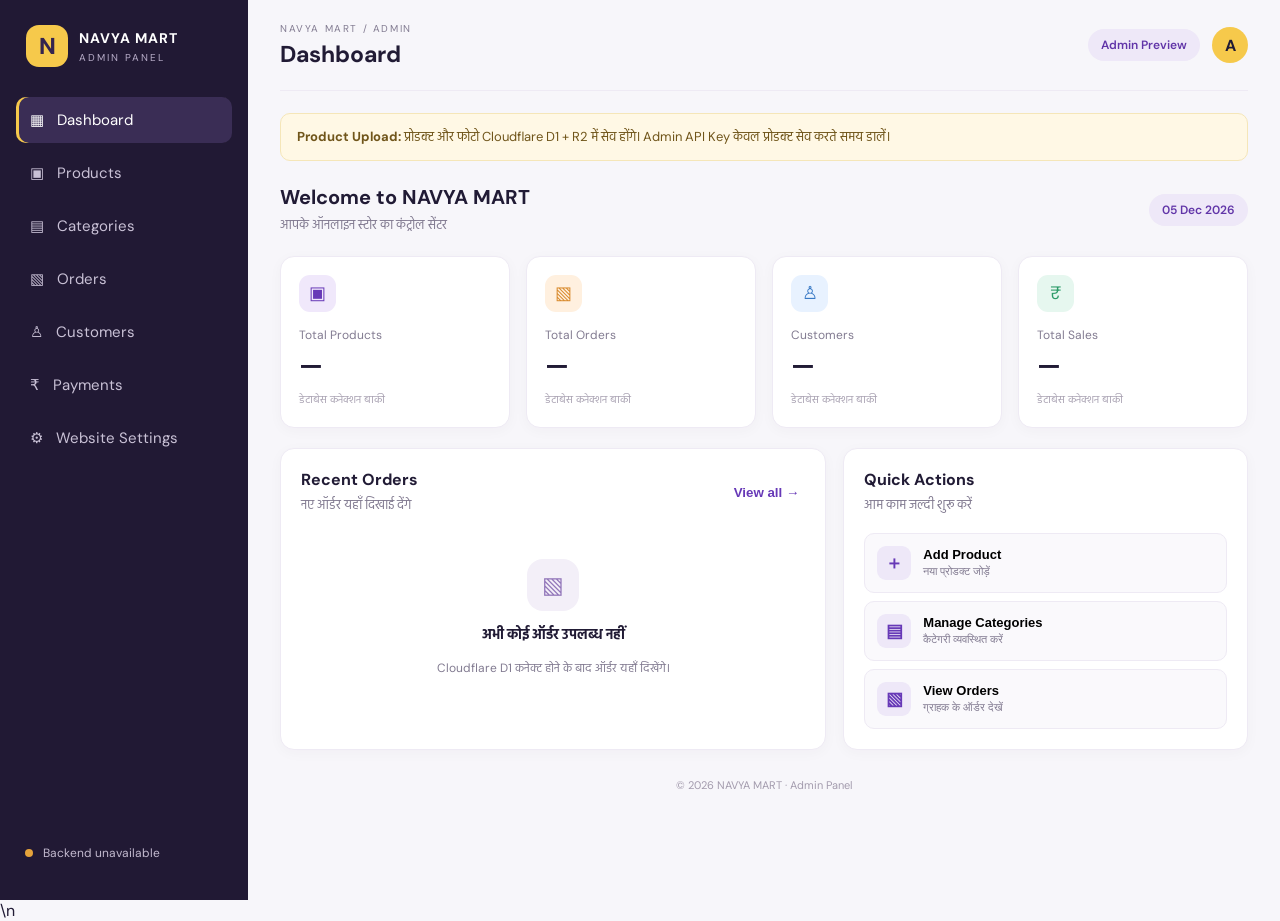
<file: admin/index.html>
<!doctype html>
<html lang="en">
<head>
  <meta charset="utf-8">
  <meta name="viewport" content="width=device-width, initial-scale=1">
  <title>NAVYA MART | Admin</title>
  <link rel="stylesheet" href="assets/css/admin.css">
</head>
<body>
  <div class="app-shell">
    <aside class="sidebar" id="sidebar">
      <div class="brand"><div class="brand-mark">N</div><div><strong>NAVYA MART</strong><small>ADMIN PANEL</small></div></div>
      <nav class="nav">
        <button class="nav-link active" data-page="dashboard">▦ <span>Dashboard</span></button>
        <button class="nav-link" data-page="products">▣ <span>Products</span></button>
        <button class="nav-link" data-page="categories">▤ <span>Categories</span></button>
        <button class="nav-link" data-page="orders">▧ <span>Orders</span></button>
        <button class="nav-link" data-page="customers">♙ <span>Customers</span></button>
        <button class="nav-link" data-page="payments">₹ <span>Payments</span></button>
        <button class="nav-link" data-page="settings">⚙ <span>Website Settings</span></button>
      </nav>
      <div class="sidebar-bottom" id="backendStatus"><span class="status-dot"></span> Checking backend...</div>
    </aside>

    <main class="main">
      <header class="topbar">
        <button class="menu-btn" id="menuBtn" aria-label="Open menu">☰</button>
        <div><div class="eyebrow">NAVYA MART / ADMIN</div><h1 id="pageTitle">Dashboard</h1></div>
        <div class="top-actions"><span class="admin-chip">Admin Preview</span><div class="avatar">A</div></div>
      </header>

      <section class="notice"><strong>Product Upload:</strong> प्रोडक्ट और फोटो Cloudflare D1 + R2 में सेव होंगे। Admin API Key केवल प्रोडक्ट सेव करते समय डालें।</section>

      <section class="page active" id="page-dashboard">
        <div class="welcome"><div><h2>Welcome to NAVYA MART</h2><p>आपके ऑनलाइन स्टोर का कंट्रोल सेंटर</p></div><span class="date-pill" id="todayDate"></span></div>
        <div class="stats-grid">
          <article class="stat-card"><span class="stat-icon purple">▣</span><div class="stat-label">Total Products</div><strong>—</strong><small>डेटाबेस कनेक्शन बाकी</small></article>
          <article class="stat-card"><span class="stat-icon orange">▧</span><div class="stat-label">Total Orders</div><strong>—</strong><small>डेटाबेस कनेक्शन बाकी</small></article>
          <article class="stat-card"><span class="stat-icon blue">♙</span><div class="stat-label">Customers</div><strong>—</strong><small>डेटाबेस कनेक्शन बाकी</small></article>
          <article class="stat-card"><span class="stat-icon green">₹</span><div class="stat-label">Total Sales</div><strong>—</strong><small>डेटाबेस कनेक्शन बाकी</small></article>
        </div>
        <div class="content-grid">
          <article class="panel"><div class="panel-head"><div><h3>Recent Orders</h3><p>नए ऑर्डर यहाँ दिखाई देंगे</p></div><button class="text-btn" data-go="orders">View all →</button></div><div class="empty-state"><div class="empty-icon">▧</div><strong>अभी कोई ऑर्डर उपलब्ध नहीं</strong><p>Cloudflare D1 कनेक्ट होने के बाद ऑर्डर यहाँ दिखेंगे।</p></div></article>
          <article class="panel"><div class="panel-head"><div><h3>Quick Actions</h3><p>आम काम जल्दी शुरू करें</p></div></div><div class="quick-actions"><button data-go="products"><b>＋</b><span><strong>Add Product</strong><small>नया प्रोडक्ट जोड़ें</small></span></button><button data-go="categories"><b>▤</b><span><strong>Manage Categories</strong><small>कैटेगरी व्यवस्थित करें</small></span></button><button data-go="orders"><b>▧</b><span><strong>View Orders</strong><small>ग्राहक के ऑर्डर देखें</small></span></button></div></article>
        </div>
      </section>

      <section class="page" id="page-products">
        <div class="section-head"><div><h2>Products</h2><p>स्टोर के प्रोडक्ट और उनकी कीमतें मैनेज करें।</p></div><button class="primary-btn" id="addProductBtn">＋ Add Product</button></div>
        <div class="toolbar"><input id="productSearch" placeholder="Search product name or SKU..."><select id="productFilter"><option value="all">All products</option><option value="active">Active</option><option value="inactive">Inactive</option></select></div>
        <div class="panel table-wrap"><table><thead><tr><th>Product</th><th>SKU</th><th>Selling Price</th><th>Purchase Cost</th><th>Stock</th><th>Status</th><th>Action</th></tr></thead><tbody id="productRows"><tr><td colspan="7" class="table-empty">अभी कोई प्रोडक्ट सेव नहीं है। Backend कनेक्शन के बाद यहाँ प्रोडक्ट आएँगे।</td></tr></tbody></table></div>
        <p class="helper">Purchase Cost केवल Admin के लिए है। इसे ग्राहक वाली वेबसाइट/API में कभी न भेजें।</p>
      </section>

      <section class="page" id="page-categories">
        <div class="section-head"><div><h2>Categories</h2><p>जैसे Women, Men, Kids, Home और Beauty।</p></div><button class="primary-btn" id="addCategoryBtn">＋ Add Category</button></div>
        <div class="panel table-wrap"><table><thead><tr><th>Category Name</th><th>Slug</th><th>Status</th><th>Action</th></tr></thead><tbody id="categoryRows"><tr><td colspan="4" class="table-empty">अभी कोई कैटेगरी उपलब्ध नहीं है।</td></tr></tbody></table></div>
      </section>

      <section class="page" id="page-orders">
        <div class="section-head"><div><h2>Orders</h2><p>COD ऑर्डर, ग्राहक की जानकारी और भुगतान संग्रह की स्थिति।</p></div><button class="secondary-btn" id="exportOrdersBtn">↓ Export CSV</button></div>
        <div class="cod-note"><strong>COD workflow:</strong> ग्राहक से डिलीवरी के समय भुगतान लिया जाएगा। डिलीवरी और राशि प्राप्त होने की पुष्टि के बाद Payment Status को <b>Collected</b> करें।</div>
        <div class="toolbar"><input id="orderSearch" placeholder="Search order number, customer or mobile..."><select id="orderStatusFilter"><option value="all">All order statuses</option><option>New</option><option>Confirmed</option><option>Shipped</option><option>Delivered</option><option>Cancelled</option><option>Returned</option></select><select id="paymentStatusFilter"><option value="all">All payment statuses</option><option>Pending</option><option>Collected</option></select></div>
        <div class="panel table-wrap"><table><thead><tr><th>Order No.</th><th>Customer</th><th>Mobile</th><th>Order Amount</th><th>Payment</th><th>Payment Status</th><th>Order Status</th><th>Details</th></tr></thead><tbody id="orderRows"><tr><td colspan="8" class="table-empty">अभी कोई ऑर्डर उपलब्ध नहीं है। ग्राहक का ऑर्डर आने पर उसकी जानकारी यहाँ दिखाई देगी।</td></tr></tbody></table></div>
        <div class="panel order-help"><h3>Order Details में ये Copy विकल्प रहेंगे</h3><div class="copy-preview"><span>Customer Name</span><span>Mobile Number</span><span>PIN Code</span><span>Full Address</span><span>Complete Order</span><span>COD Amount</span></div><p class="helper">ये बटन वास्तविक ऑर्डर डेटा आने पर काम करेंगे। अभी Cloudflare Worker और D1 API कनेक्ट नहीं हैं, इसलिए कोई नकली ग्राहक या ऑर्डर डेटा नहीं दिखाया जा रहा है।</p></div>
      </section>

      <section class="page" id="page-customers">
        <div class="section-head"><div><h2>Customers</h2><p>ग्राहकों की संपर्क जानकारी।</p></div></div>
        <div class="toolbar"><input id="customerSearch" placeholder="Search customer name or mobile..."></div>
        <div class="panel table-wrap"><table><thead><tr><th>Name</th><th>Mobile</th><th>Orders</th><th>Joined</th></tr></thead><tbody id="customerRows"><tr><td colspan="4" class="table-empty">अभी कोई ग्राहक उपलब्ध नहीं है।</td></tr></tbody></table></div>
      </section>

      <section class="page" id="page-payments">
        <div class="section-head"><div><h2>Payments</h2><p>भुगतान की स्थिति और ट्रांजैक्शन रिकॉर्ड।</p></div></div>
        <div class="panel table-wrap"><table><thead><tr><th>Transaction ID</th><th>Order</th><th>Method</th><th>Amount</th><th>Status</th><th>Date</th></tr></thead><tbody id="paymentRows"><tr><td colspan="6" class="table-empty">अभी कोई पेमेंट रिकॉर्ड उपलब्ध नहीं है।</td></tr></tbody></table></div>
      </section>

      <section class="page" id="page-settings">
        <div class="section-head"><div><h2>Website Settings</h2><p>स्टोर की बुनियादी जानकारी और संपर्क विवरण।</p></div><button class="primary-btn" id="saveSettingsBtn">Save Settings</button></div>
        <div class="panel settings-form">
          <label>Store Name<input id="storeName" value="NAVYA MART"></label>
          <label>Contact Mobile<input id="storeMobile" placeholder="Store contact number"></label>
          <label>Support Email<input id="storeEmail" type="email" placeholder="Support email"></label>
          <label>Store Tagline<input id="storeTagline" value="Shopping made simple"></label>
          <p class="helper">अभी ये सेटिंग केवल इस ब्राउज़र के preview में रहती हैं। D1 API कनेक्शन के बाद स्थायी रूप से सेव होंगी।</p>
        </div>
      </section>
      <footer>© <span id="year"></span> NAVYA MART · Admin Panel</footer>
    </main>
  </div>

  <dialog id="orderDetailsDialog"><div class="dialog-card order-detail-card"><button class="dialog-close" id="closeOrderDetails" aria-label="Close">×</button><h3>Order Details</h3><p class="helper">यहाँ वास्तविक ग्राहक और COD जानकारी API कनेक्शन के बाद दिखाई देगी।</p><div id="orderDetailsBody"></div><div class="dialog-actions"><button class="secondary-btn" id="closeOrderDetailsBottom">Close</button></div></div></dialog>\n  <dialog id="simpleDialog"><form method="dialog" class="dialog-card"><button class="dialog-close" aria-label="Close">×</button><h3 id="dialogTitle">Add</h3><div id="dialogBody"></div><div class="dialog-actions"><button type="button" class="secondary-btn" id="productCancel">Cancel</button><button type="button" class="primary-btn" id="dialogSave">Save Product</button></div></form></dialog>
  <div class="toast" id="toast" role="status"></div>
  <script src="assets/js/admin.js"></script>
  <script src="assets/js/dashboard.js"></script>
  <script src="assets/js/products.js"></script>
  <script src="assets/js/orders.js"></script>
  <script src="assets/js/customers.js"></script>
</body>
</html>
</file>
<file: admin/assets/css/admin.css>
@import url('https://fonts.googleapis.com/css2?family=DM+Sans:wght@400;500;600;700&family=Hind:wght@400;500;600;700&display=swap');
:root{--ink:#211b35;--muted:#827b91;--purple:#6739b7;--purple2:#7b4bd0;--line:#eeeaf4;--bg:#f7f6fa;--white:#fff}
*{box-sizing:border-box}body{margin:0;background:var(--bg);color:var(--ink);font-family:'DM Sans','Hind',sans-serif}.app-shell{min-height:100vh}.sidebar{width:248px;background:#211934;color:#fff;position:fixed;inset:0 auto 0 0;padding:25px 16px;display:flex;flex-direction:column;z-index:5}.brand{display:flex;align-items:center;gap:11px;padding:0 10px 30px}.brand-mark{width:42px;height:42px;border-radius:13px;background:#f6c94b;color:#34244f;display:grid;place-items:center;font-size:23px;font-weight:800}.brand strong{display:block;letter-spacing:1px;font-size:14px}.brand small{display:block;color:#b8adc9;font-size:10px;letter-spacing:2px;margin-top:4px}.nav{display:grid;gap:7px}.nav-link{border:0;background:transparent;color:#c9c1d6;text-align:left;padding:13px 14px;border-radius:10px;font-size:15px;display:flex;align-items:center;gap:13px;cursor:pointer}.nav-link span{font-family:'DM Sans','Hind',sans-serif}.nav-link:hover,.nav-link.active{background:#3a2d55;color:#fff}.nav-link.active{box-shadow:inset 3px 0 #f6c94b}.sidebar-bottom{margin-top:auto;color:#c3bacf;font-size:12px;padding:14px 9px}.status-dot{display:inline-block;width:8px;height:8px;background:#f4b84a;border-radius:50%;margin-right:7px}.main{margin-left:248px;padding:0 32px;max-width:1700px}.topbar{height:91px;display:flex;align-items:center;gap:16px;border-bottom:1px solid var(--line);margin-bottom:22px}.eyebrow{font-size:10px;color:var(--muted);letter-spacing:1.6px}.topbar h1{font-size:23px;margin:4px 0 0}.top-actions{margin-left:auto;display:flex;align-items:center;gap:12px}.admin-chip,.date-pill{background:#eee8f8;color:#6135a8;border-radius:20px;padding:8px 13px;font-size:12px;font-weight:600}.avatar{width:36px;height:36px;border-radius:50%;background:#f6c94b;display:grid;place-items:center;font-weight:700}.menu-btn{display:none;border:0;background:white;border-radius:9px;padding:9px 12px;font-size:18px}.notice{padding:13px 16px;background:#fff8e5;border:1px solid #f5e6b8;color:#70551a;border-radius:10px;font-size:13px;margin-bottom:23px;line-height:1.5}.page{display:none}.page.active{display:block}.welcome{display:flex;align-items:center;justify-content:space-between;margin:8px 0 20px}.welcome h2{font-size:20px;margin:0 0 5px}.welcome p,.section-head p,.panel-head p{margin:0;color:var(--muted);font-size:13px}.stats-grid{display:grid;grid-template-columns:repeat(4,minmax(0,1fr));gap:16px;margin-bottom:20px}.stat-card,.panel{background:#fff;border:1px solid var(--line);border-radius:14px;box-shadow:0 3px 14px #30204b08}.stat-card{padding:18px}.stat-icon{width:37px;height:37px;border-radius:11px;display:grid;place-items:center;font-size:18px;margin-bottom:15px}.purple{background:#f0e8fb;color:#6739b7}.orange{background:#fff0df;color:#d8892b}.blue{background:#e8f2ff;color:#3879c5}.green{background:#e6f7ef;color:#2c9b68}.stat-label{font-size:12px;color:var(--muted)}.stat-card strong{display:block;font-size:26px;margin:5px 0}.stat-card small{font-size:11px;color:#aaa3b3}.content-grid{display:grid;grid-template-columns:1.35fr 1fr;gap:17px}.panel{padding:20px}.panel-head,.section-head{display:flex;align-items:center;justify-content:space-between;gap:14px}.panel-head h3{font-size:16px;margin:0 0 5px}.text-btn{border:0;background:none;color:var(--purple);font-weight:700;cursor:pointer}.empty-state{text-align:center;padding:43px 10px 32px;color:var(--muted)}.empty-icon{width:52px;height:52px;margin:0 auto 13px;border-radius:16px;background:#f3eff8;color:#9276b9;display:grid;place-items:center;font-size:23px}.empty-state strong{display:block;color:var(--ink);font-size:14px}.empty-state p{font-size:12px}.quick-actions{display:grid;gap:8px;margin-top:17px}.quick-actions button{display:flex;align-items:center;gap:12px;text-align:left;background:#faf9fc;border:1px solid var(--line);border-radius:10px;padding:12px;cursor:pointer}.quick-actions button>b{width:34px;height:34px;border-radius:9px;background:#eee8f8;color:var(--purple);display:grid;place-items:center;font-size:18px}.quick-actions strong,.quick-actions small{display:block}.quick-actions strong{font-size:13px}.quick-actions small{font-size:11px;color:var(--muted);margin-top:3px}.section-head{margin:8px 0 19px}.section-head h2{font-size:20px;margin:0 0 5px}.primary-btn,.secondary-btn{border:0;border-radius:9px;padding:11px 15px;font-weight:700;font-size:13px;cursor:pointer}.primary-btn{background:var(--purple);color:#fff}.primary-btn:hover{background:var(--purple2)}.secondary-btn{background:#f0edf5;color:#55476b}.toolbar{display:flex;gap:10px;margin-bottom:14px}.toolbar input,.toolbar select,.settings-form input,.dialog-card input,.dialog-card select,.dialog-card textarea{border:1px solid #e5e0ec;border-radius:9px;padding:11px 12px;font:inherit;font-size:13px;background:#fff;outline:none}.toolbar input{flex:1;max-width:420px}.toolbar select{min-width:155px}.table-wrap{padding:0;overflow:auto}table{width:100%;border-collapse:collapse;min-width:680px}th,td{text-align:left;padding:14px 16px;border-bottom:1px solid var(--line);font-size:12px}th{color:var(--muted);font-weight:600;background:#fcfbfd}td{color:#514a60}.table-empty{text-align:center;padding:34px;color:var(--muted)}.helper{font-size:12px;color:var(--muted);line-height:1.6}.settings-form{display:grid;grid-template-columns:1fr 1fr;gap:18px;max-width:800px}.settings-form label,.dialog-card label{display:grid;gap:7px;font-size:12px;font-weight:700;color:#5d536d}.settings-form input{width:100%;font-weight:400}.settings-form .helper{grid-column:1/-1}footer{text-align:center;padding:28px 0;color:#a39bad;font-size:11px}.dialog-card{border:0;border-radius:16px;padding:25px;width:min(460px,calc(100vw - 30px));box-shadow:0 20px 70px #160b2a30}.dialog-card h3{margin:0 0 20px}.dialog-card label{margin:12px 0}.dialog-card input,.dialog-card select,.dialog-card textarea{width:100%;margin-top:2px}.dialog-close{float:right;border:0;background:#f2eff6;border-radius:50%;width:28px;height:28px;font-size:18px;cursor:pointer}.dialog-actions{display:flex;justify-content:flex-end;gap:9px;margin-top:22px}.toast{position:fixed;bottom:22px;right:22px;background:#251b39;color:#fff;padding:12px 17px;border-radius:10px;font-size:13px;opacity:0;transform:translateY(10px);transition:.2s;pointer-events:none;z-index:20}.toast.show{opacity:1;transform:translateY(0)}.badge{display:inline-block;padding:5px 9px;border-radius:20px;background:#f1edf6;color:#68528a;font-size:11px}
@media(max-width:1050px){.stats-grid{grid-template-columns:repeat(2,1fr)}.content-grid{grid-template-columns:1fr}}
@media(max-width:700px){.sidebar{transform:translateX(-100%);transition:.2s}.sidebar.open{transform:translateX(0)}.main{margin-left:0;padding:0 15px}.menu-btn{display:block}.topbar{height:76px}.topbar h1{font-size:19px}.admin-chip{display:none}.welcome{align-items:flex-start;gap:10px;flex-direction:column}.stats-grid{gap:10px}.stat-card{padding:14px}.stat-card strong{font-size:22px}.section-head{align-items:flex-start;flex-direction:column}.toolbar{flex-direction:column}.toolbar input{max-width:none}.toolbar select{width:100%}.settings-form{grid-template-columns:1fr}.settings-form .helper{grid-column:auto}.notice{font-size:12px}}

.cod-note{background:#fff8e8;border:1px solid #f2e4bd;border-radius:10px;padding:13px 15px;margin:0 0 15px;color:#76591d;font-size:12px;line-height:1.6}
.order-help{margin-top:16px}.order-help h3{font-size:15px;margin:0 0 13px}.copy-preview{display:flex;flex-wrap:wrap;gap:8px}.copy-preview span{background:#f2edf9;color:#65419c;border:1px solid #e8def4;border-radius:8px;padding:8px 10px;font-size:11px;font-weight:600}.order-detail-card{max-height:85vh;overflow:auto}

/* Product form usability */
#dialogBody{max-height:68vh;overflow:auto;padding-right:3px}
#dialogBody .dialog-close{position:sticky;top:0;float:right;z-index:2}
#dialogBody .dialog-actions{position:sticky;bottom:0;background:#fff;padding:12px 0 2px}
#dialogBody label{clear:both}
#dialogBody input[type=file]{padding:9px}

/* Clean, single-control Add/Edit Product dialog */
#simpleDialog{width:100%;max-width:none;max-height:100%;padding:0;border:0;background:transparent;overflow:visible}
#simpleDialog::backdrop{background:rgba(20,16,30,.58)}
#simpleDialog .dialog-card{box-sizing:border-box;width:min(560px,calc(100vw - 24px));max-height:90vh;max-height:90dvh;margin:auto;padding:22px 20px 16px;display:flex;flex-direction:column;overflow:hidden}
#simpleDialog .dialog-card>.dialog-close{flex:0 0 auto;order:0;width:34px;height:34px;font-size:22px}
#simpleDialog .dialog-card>h3{order:1;flex:0 0 auto;margin:2px 48px 14px 0}
#simpleDialog #dialogBody{order:2;flex:1 1 auto;min-height:0;max-height:none;overflow-y:auto;overscroll-behavior:contain;padding:0 4px 12px 0}
#simpleDialog .dialog-card>.dialog-actions{order:3;flex:0 0 auto;margin:0;padding:12px 0 0;background:#fff;border-top:1px solid #eee;position:relative;z-index:2}
#simpleDialog .dialog-card label{display:block;margin:12px 0 14px}
#simpleDialog .dialog-card input,#simpleDialog .dialog-card select,#simpleDialog .dialog-card textarea{box-sizing:border-box;max-width:100%}
#simpleDialog .dialog-card input[type=file]{font-size:14px;padding:10px}
@media(max-width:600px){
  #simpleDialog .dialog-card{width:calc(100vw - 20px);max-height:88vh;max-height:88dvh;padding:18px 15px 13px;border-radius:14px}
  #simpleDialog .dialog-card>.dialog-actions{gap:8px}
  #simpleDialog .dialog-card>.dialog-actions button{min-height:46px;padding:10px 14px}
}

/* Clear bilingual field headings for Add/Edit Product */
#simpleDialog #dialogBody label{display:block;color:#292536;font-size:14px;font-weight:600;line-height:1.45;margin:14px 0 16px}
#simpleDialog #dialogBody .field-heading{display:block;color:#292536;font-size:14px;font-weight:750;line-height:1.45;margin:0 0 7px}
#simpleDialog #dialogBody input,
#simpleDialog #dialogBody select,
#simpleDialog #dialogBody textarea{display:block;width:100%;color:#211d29;background:#fff;font-size:15px}
#simpleDialog #dialogBody input::placeholder,
#simpleDialog #dialogBody textarea::placeholder{color:#888;opacity:1}
#simpleDialog #dialogBody .field-help{display:block;color:#686273;font-size:12px;font-weight:400;margin-top:6px}
</file>
